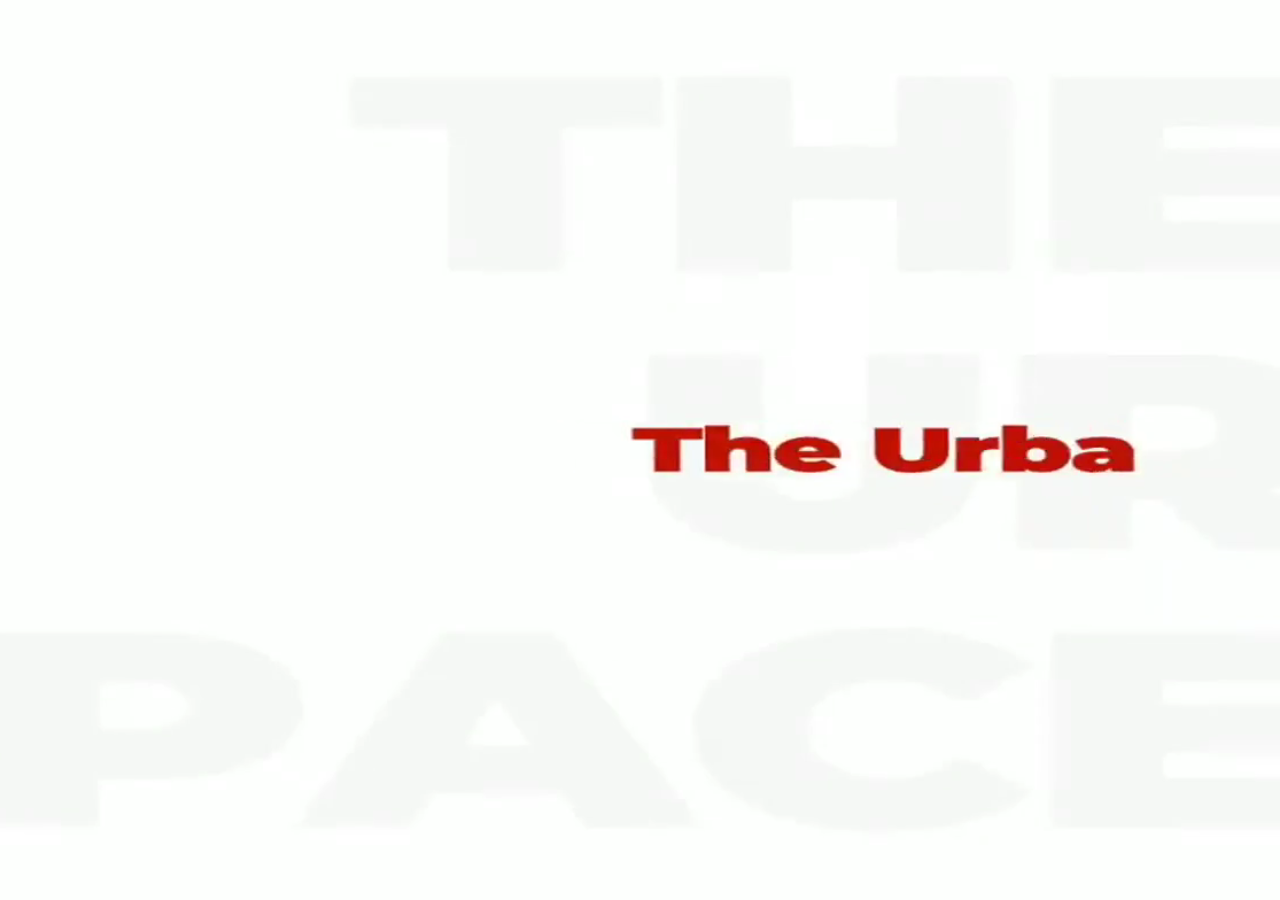
<file: index.html>
<!DOCTYPE html>
<html>
<head>
<meta name="viewport" content="width=device-width, initial-scale=1.0">
<title>TheURSpace</title>
<link rel="stylesheet" type="text/css" href="style.css">
</head>
<body>
    <section>
      <!-- The video -->
<video autoplay muted loop id="myVideo">
  <source src="theurspace1.mp4" type="video/mp4">
</video>
        <div class="content">
            <div>
                <h2>The UR Space</h2>
                <p>The Urban Rural Space is a Odisha,Delhi-NCR,and Haryana based firm of architects,urbanists,landscape professionals,interiors and product designers,structural & environmental engineers and inventors.
                 <br> We give our emphasis mostly on the climate,history,building materials and predecents of the building culture of the space or the place we are working upon. All these analyzations help us inform the design procedure with an exact inspection of how contemporary life is evolving and changing unceasingly.<br>
                  The Rapid increase and developement in the multicultural exchanges,global economical flows and communication technologies that stand a need for a new and advanced ways of architectural concepts and urban organizations,our main goal is always to consider the built environment as a totality and  to apply truly integrated approach to responsible design.
                </p>
                <a href="#">Learn More</a>
            </div>
        </div>
        <div class="imgbg">
            <img src="theurspace.jpg">
        </div>
        <ul class="nav">
            <li><a href="Projects.html">Projects</a></li>
            <li><a href="index.html">Firm</a></li>
            <li><a href="#">Publications</a></li>
            <li><a href="#">+Plus</a></li>
            <li><a href="Contact.html">Contact</a></li>
        </ul>
        <ul class="sci">
            <li><a href="https://www.facebook.com/theurspace/"><img border="0" alt="facebook" src="fb.png" width="35" height="35"></a></li>
            <li><a href="https://www.instagram.com/the_ur_space/"><img border="0" alt="instagram" src="insta.png" width="35" height="35"></a></li>
            <li><a href="#"><img border="0" alt="linkedin" src="lnkd.png" width="35" height="35"></a></li>
        </ul>
        
    </section>
</body>
</html>
</file>
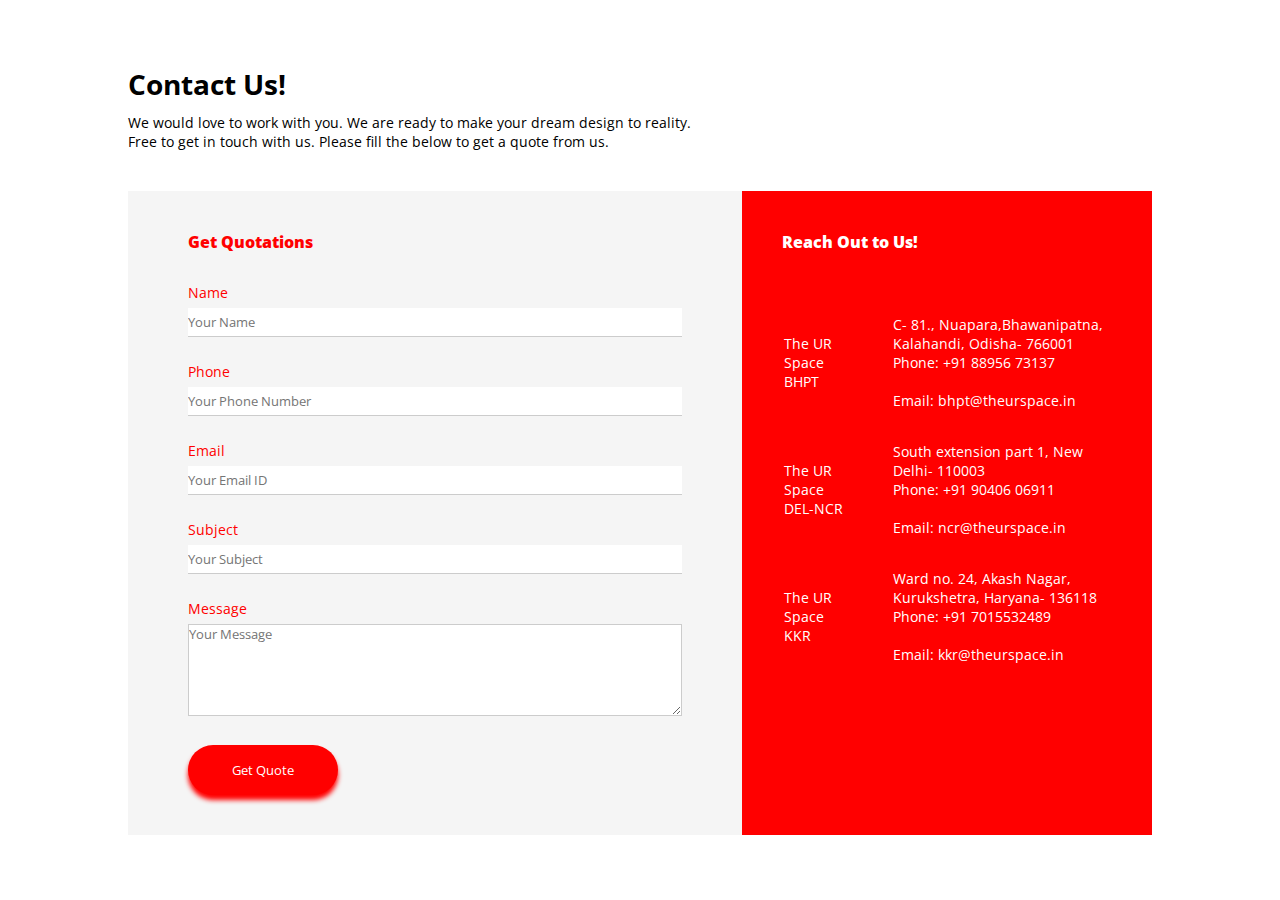
<file: Contact.html>
<!DOCTYPE html>
<html>
<head>
<meta name="viewport" content="width=device-width, initial-scale=1.0">
<title>TheURSpace-Contact Us!</title>
<link rel="stylesheet" type="text/css" href="style.css">
<link rel="stylesheet" type="text/css" href="style_contact.css">
</head>
<body>
    <section>
<div class="container">
    <h1>Contact Us!</h1>
    <p>We would love to work with you. We are ready to make your dream design to reality.<br> Free to get in touch with us. Please fill the below to get a quote from us.</p>
    <div class="contact-box">
        <div class="contact-left">
                <h3>Get Quotations</h3>
                <form action="mailto:shaswat2205.sahu@gmail.com" method="post" enctype="text/plain">
                    <div class="input-row">
                        <label>Name</label>
                        <input type="text" name="Name" placeholder="Your Name">
                    </div>
                    <div class="input-row">
                        <label>Phone </label>
                        <input type="text"name="Phone" placeholder="Your Phone Number">
                    </div>
                    <div class="input-row">
                        <label>Email</label>
                        <input type="text" name="Email" placeholder="Your Email ID">
                    </div>
                    <div class="input-row">
                        <label>Subject</label>
                        <input type="text" name="Subject" placeholder="Your Subject">
                    </div>

                    <label>Message</label>
                    <textarea rows="5" name="Message" placeholder="Your Message"></textarea>
                    <button type="submit">Get Quote</button>

                </form>
        </div>
        <div class="contact-right">
                <h3>Reach Out to Us!</h3>

                <table>
                    <tr>
                        <td>The UR Space BHPT</td>
                        <td>C- 81., Nuapara,Bhawanipatna, Kalahandi, Odisha- 766001<br>
                            Phone: +91 88956 73137<br><br>
                            Email: bhpt@theurspace.in</td>
                    </tr>

                    <tr>
                        <td>The UR Space DEL-NCR</td>
                        <td>South extension part 1, New Delhi- 110003<br>
                            Phone: +91 90406 06911<br><br>
                            Email: ncr@theurspace.in</td>
                    </tr>

                    <tr>
                        <td>The UR Space KKR</td>
                        <td>Ward no. 24, Akash Nagar, Kurukshetra, Haryana- 136118<br>
                            Phone: +91 7015532489<br><br>
                            Email: kkr@theurspace.in </td>
                    </tr>


                </table>
        </div>
    </div>
</div>
        <div class="imgbg">
            <img src="theurspace.jpg">
        </div>
        <ul class="nav">
            <li><a href="Projects.html">Projects</a></li>
            <li><a href="index.html">Firm</a></li>
            <li><a href="#">Publications</a></li>
            <li><a href="#">+Plus</a></li>
            <li><a href="Contact.html">Contact</a></li>
        </ul>
        <ul class="sci">
            <li><a href="https://www.facebook.com/theurspace/"><img border="0" alt="facebook" src="fb.png" width="35" height="35"></a></li>
            <li><a href="https://www.instagram.com/the_ur_space/"><img border="0" alt="instagram" src="insta.png" width="35" height="35"></a></li>
            <li><a href="#"><img border="0" alt="linkedin" src="lnkd.png" width="35" height="35"></a></li>
        </ul>
        
    </section>
</body>
</html>
</file>
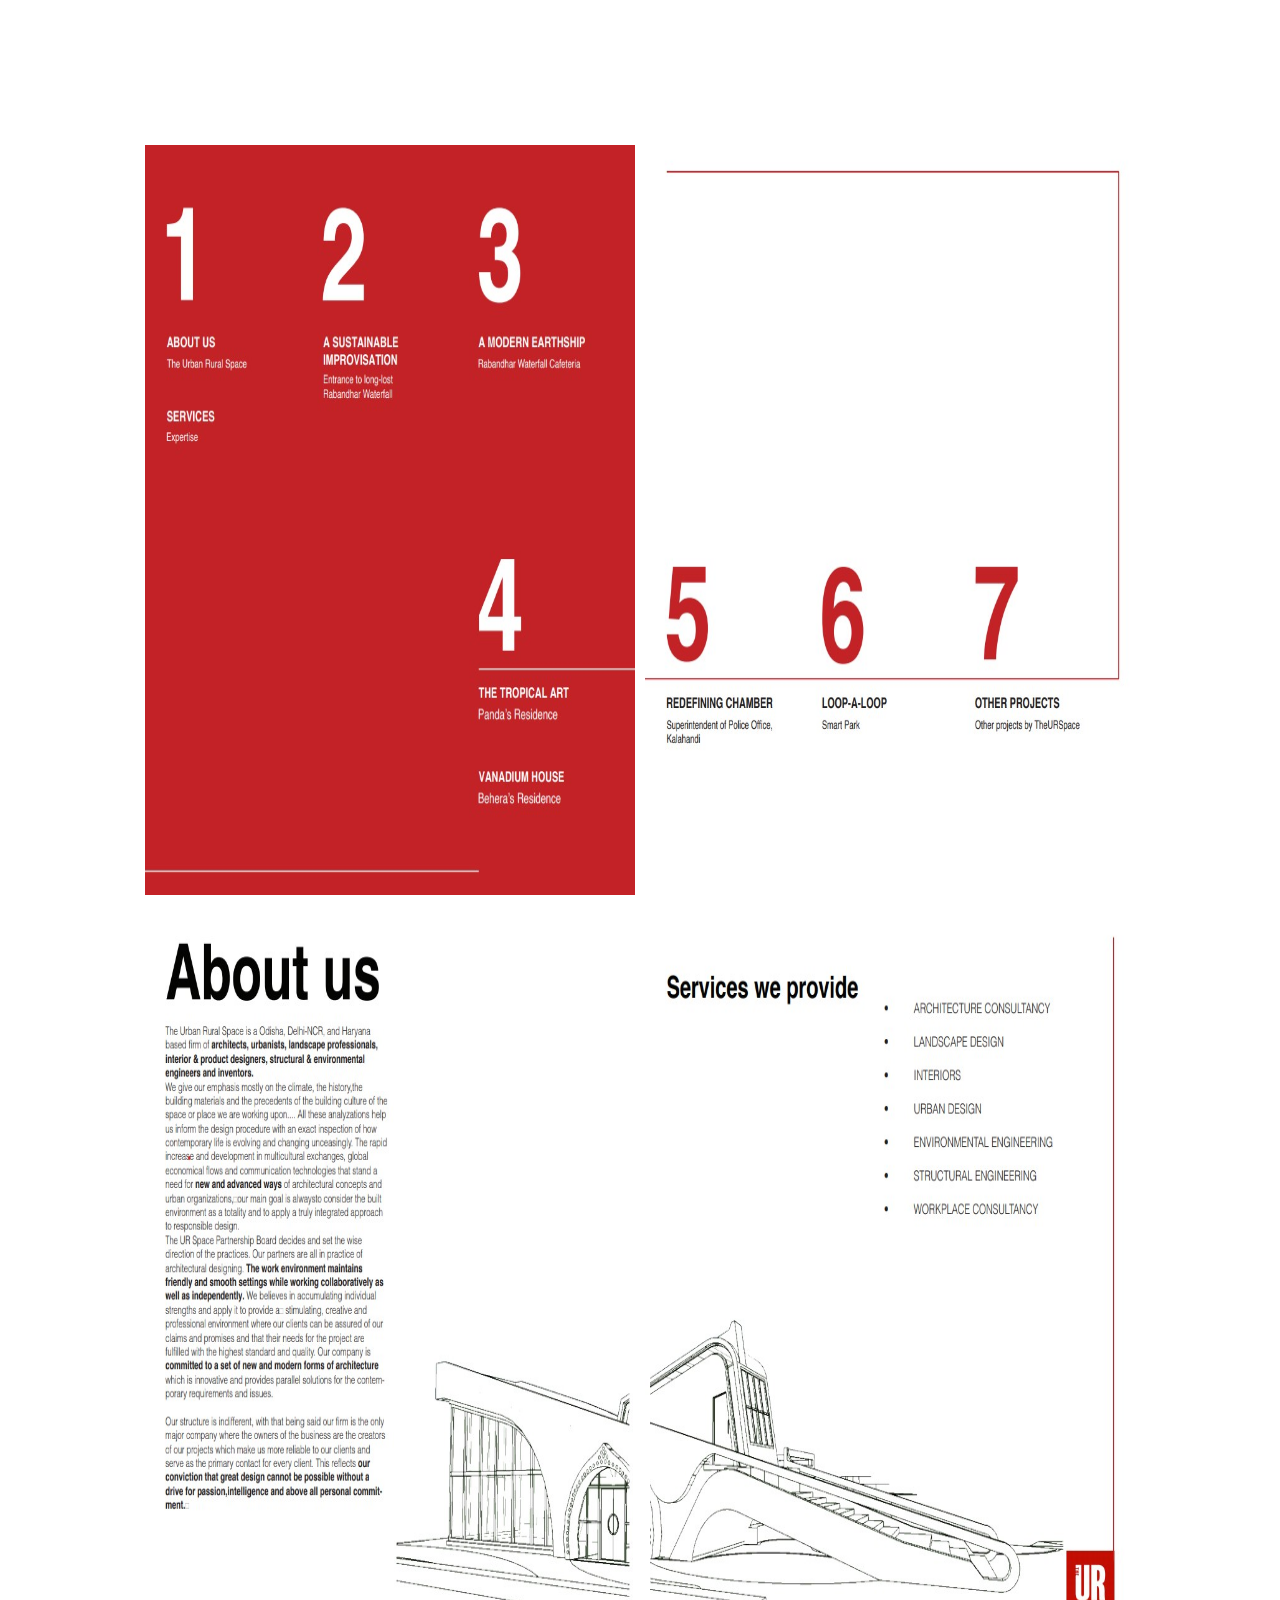
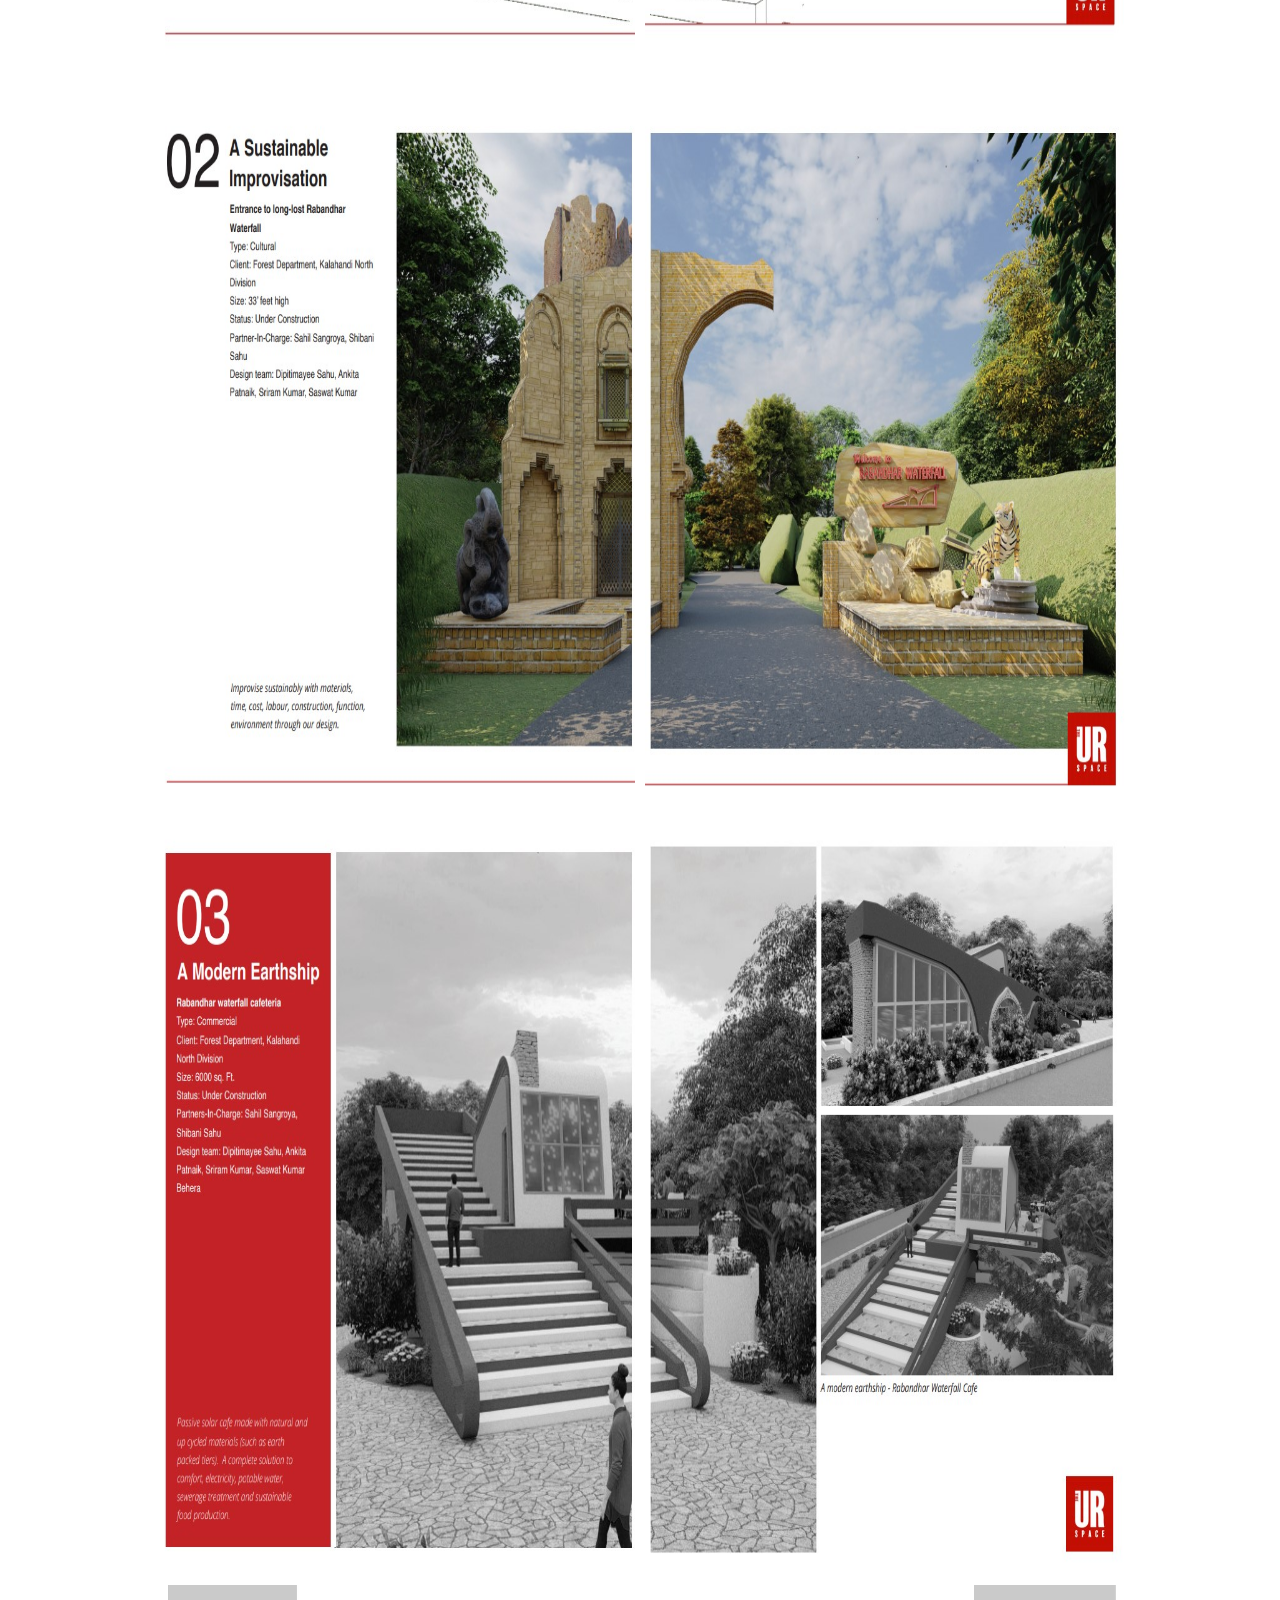
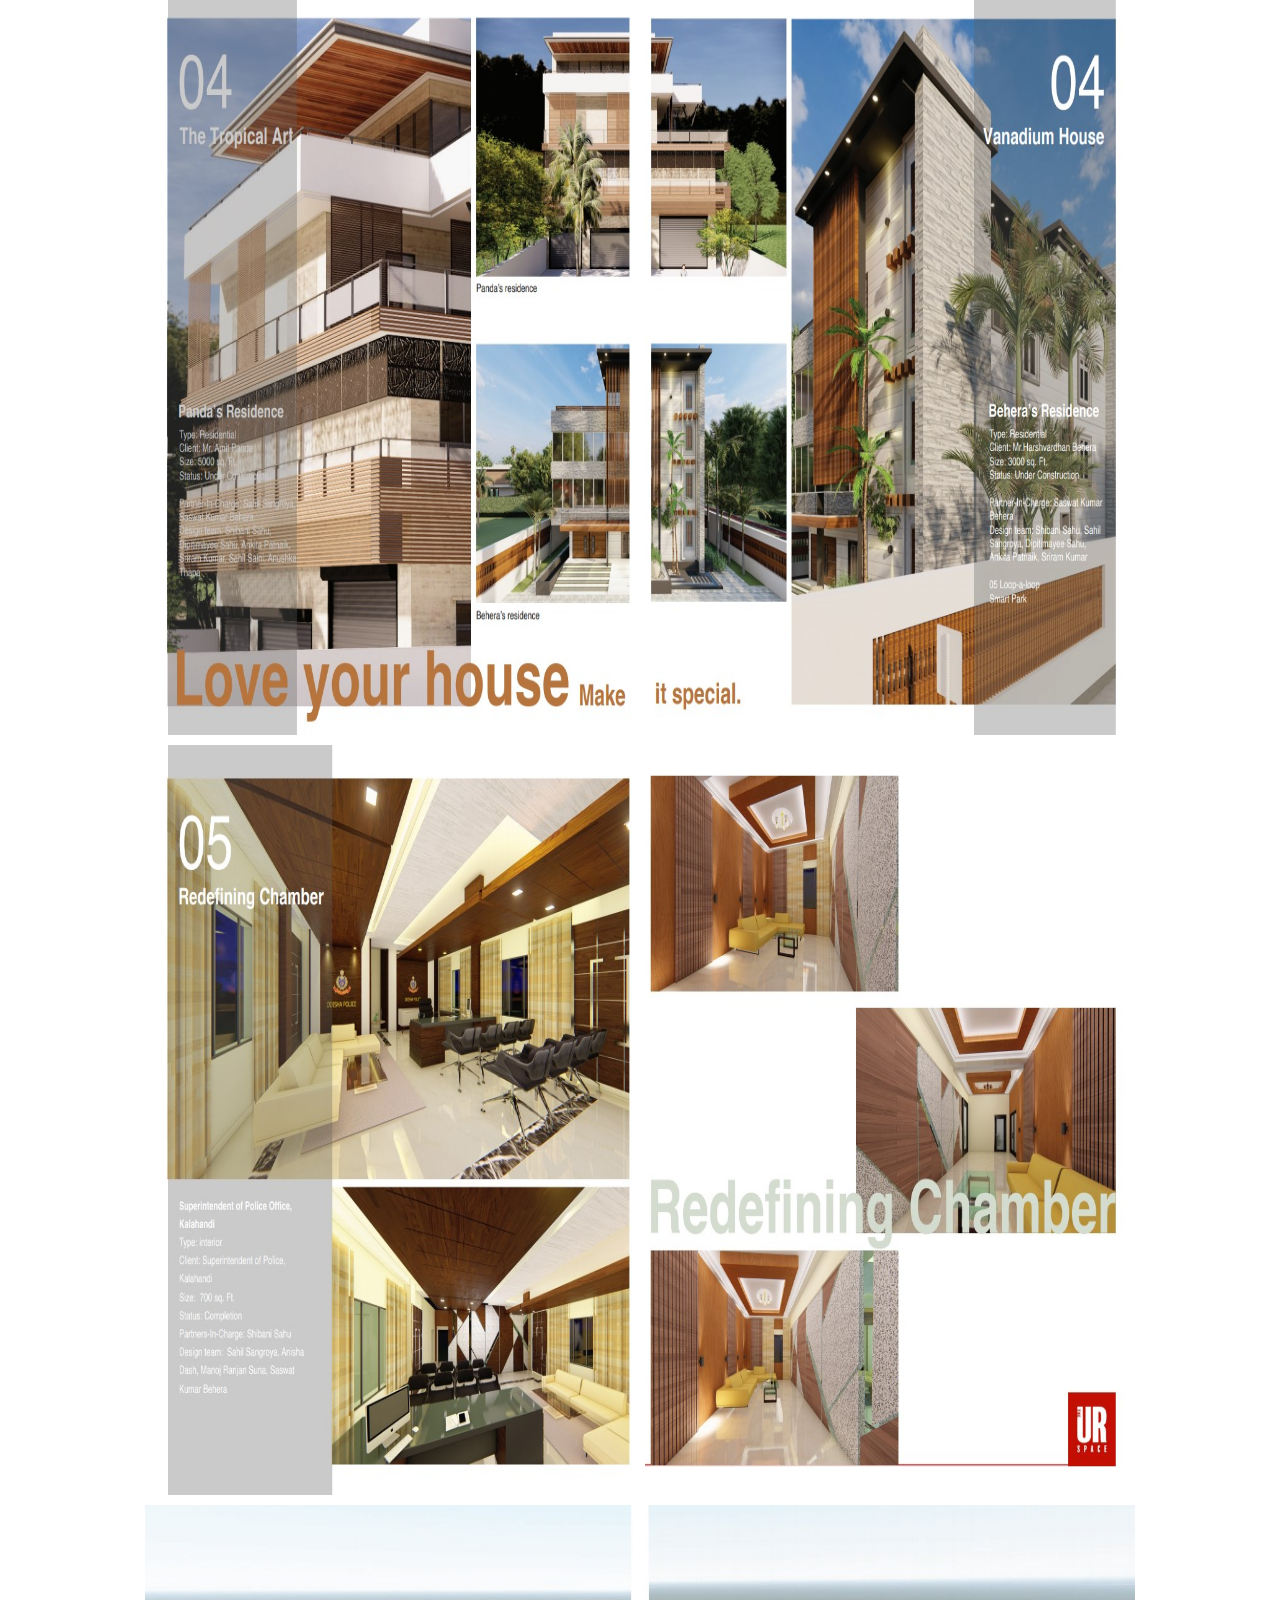
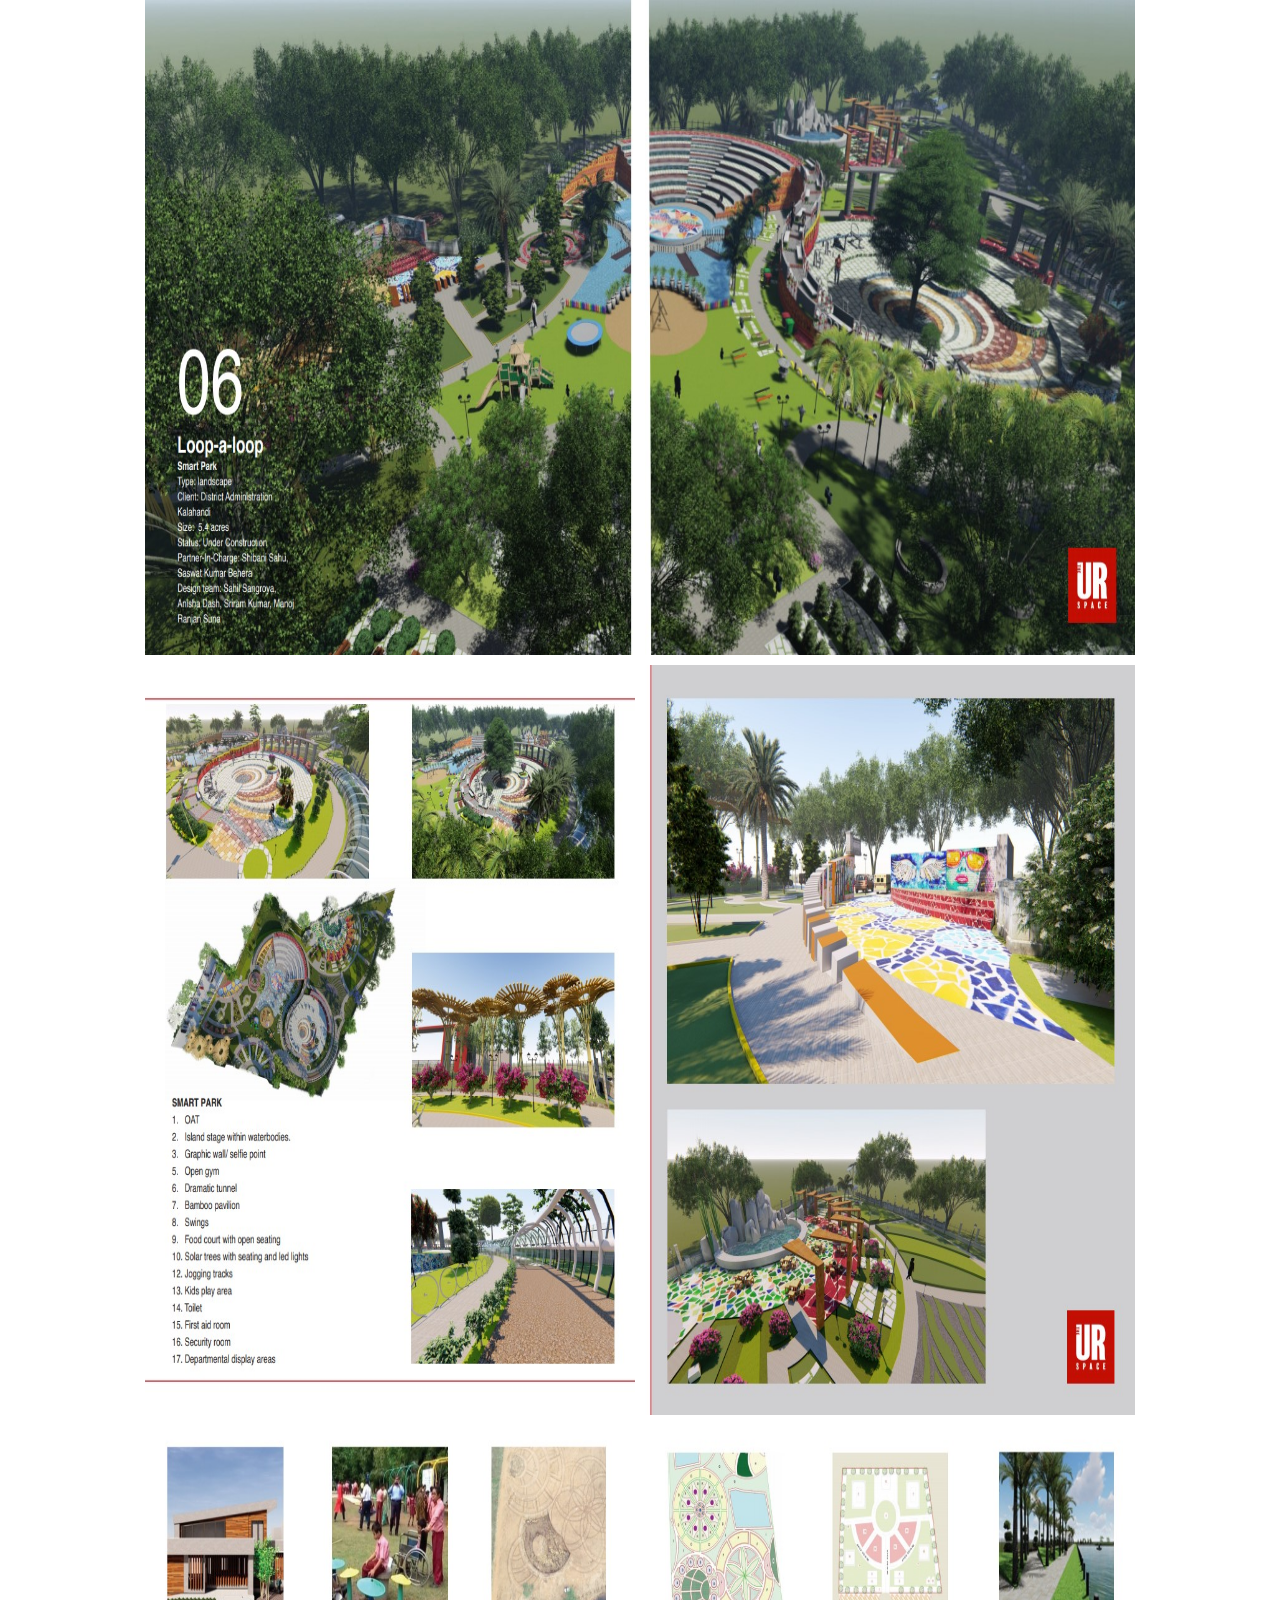
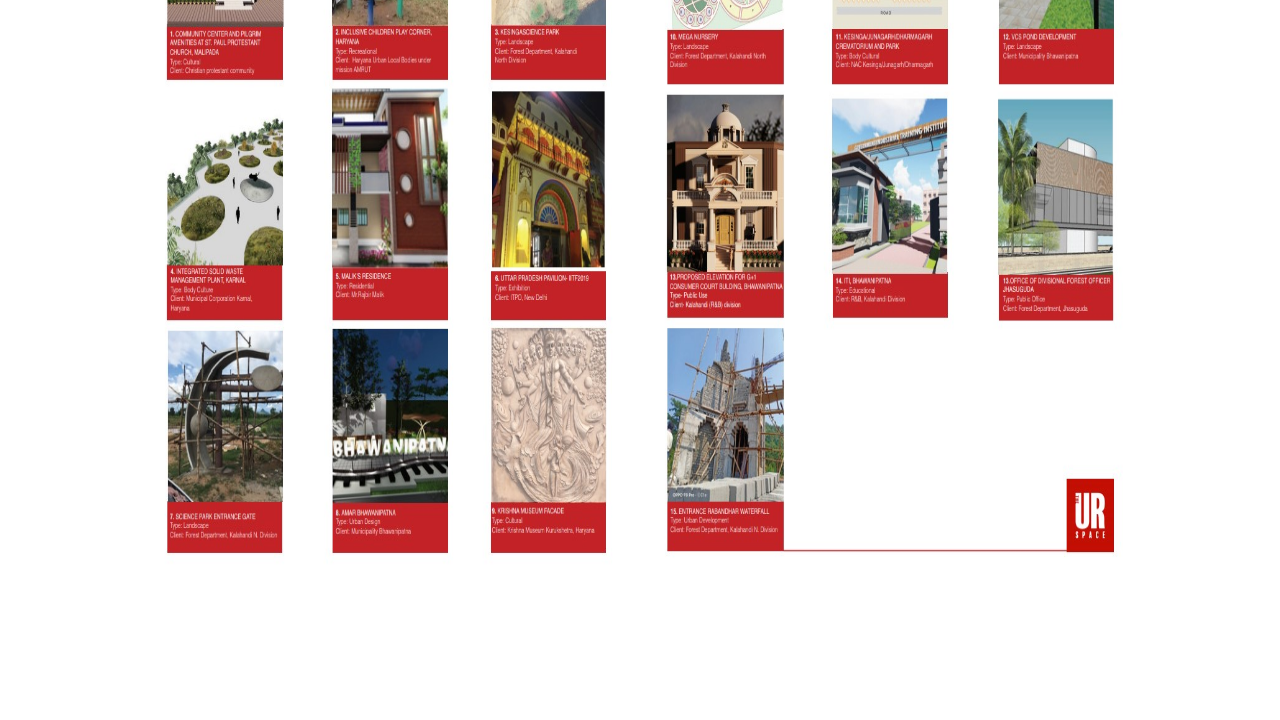
<file: Projects.html>
<!DOCTYPE html>
<html>
<head>
<meta name="viewport" content="width=device-width, initial-scale=1.0">
<title>TheURSpace</title>
<link rel="stylesheet" type="text/css" href="style.css">
<link rel="stylesheet" type="text/css" href="grid-gallery.css" media="all">

</head>
<body>
    <section>

        <div class="container">


            <div class="gallery-container">
                <div class="gallery-item">
                <div class="image">
                    <img src="profile/2.jpg" alt="theurspacecontent">
                </div>
                <div class="text">Content</div>
                </div>
            </div>
            <div class="gallery-container">
                <div class="gallery-item">
                <div class="image">
                    <img src="profile/3.jpg" alt="theurspacecontent">
                </div>
                <div class="text">Content</div>
                </div>
            </div>
            <div class="gallery-container">
                <div class="gallery-item">
                <div class="image">
                    <img src="profile/4.jpg" alt="About us">
                </div>
                <div class="text">About Us</div>
                </div>
            </div>
            <div class="gallery-container">
                <div class="gallery-item">
                <div class="image">
                    <img src="profile/5.jpg" alt="Sevices">
                </div>
                <div class="text">Services We Provide</div>
                </div>
            </div>
            <div class="gallery-container">
                <div class="gallery-item">
                <div class="image">
                    <img src="profile/6.jpg" alt="Ravandhara">
                </div>
                <div class="text">Ravandhara</div>
                </div>
            </div>
            <div class="gallery-container">
                <div class="gallery-item">
                <div class="image">
                    <img src="profile/7.jpg" alt="Ravandhara">
                </div>
                <div class="text">Ravandhara</div>
                </div>
            </div>
            <div class="gallery-container">
                <div class="gallery-item">
                <div class="image">
                    <img src="profile/8.jpg" alt="Earthship">
                </div>
                <div class="text">Earthship</div>
                </div>
            </div>
            <div class="gallery-container">
                <div class="gallery-item">
                <div class="image">
                    <img src="profile/9.jpg" alt="Earthship">
                </div>
                <div class="text">Earthship</div>
                </div>
            </div>
            <div class="gallery-container">
                <div class="gallery-item">
                <div class="image">
                    <img src="profile/10.jpg" alt="Vanadium House">
                </div>
                <div class="text">Vanadium House</div>
                </div>
            </div>
            <div class="gallery-container">
                <div class="gallery-item">
                <div class="image">
                    <img src="profile/11.jpg" alt="Vanadium House">
                </div>
                <div class="text">Vanadium House</div>
                </div>
            </div>
            <div class="gallery-container">
                <div class="gallery-item">
                <div class="image">
                    <img src="profile/12.jpg" alt="Redefining Chamber">
                </div>
                <div class="text">Redefining Chamber</div>
                </div>
            </div>
            <div class="gallery-container">
                <div class="gallery-item">
                <div class="image">
                    <img src="profile/13.jpg" alt="Redefining Chamber">
                </div>
                <div class="text">Redefining Chamber</div>
                </div>
            </div>
            <div class="gallery-container">
                <div class="gallery-item">
                <div class="image">
                    <img src="profile/14.jpg" alt="Loop-a-Loop">
                </div>
                <div class="text">Loop-a-Loop</div>
                </div>
            </div>
            <div class="gallery-container">
                <div class="gallery-item">
                <div class="image">
                    <img src="profile/15.jpg" alt="Loop-a-Loop">
                </div>
                <div class="text">Loop-a-Loop</div>
                </div>
            </div>
            <div class="gallery-container">
                <div class="gallery-item">
                <div class="image">
                    <img src="profile/16.jpg" alt="Loop-a-Loop">
                </div>
                <div class="text">Loop-a-Loop</div>
                </div>
            </div>
            <div class="gallery-container">
                <div class="gallery-item">
                <div class="image">
                    <img src="profile/17.jpg" alt="Loop-a-Loop">
                </div>
                <div class="text">Loop-a-Loop</div>
                </div>
            </div>
            <div class="gallery-container">
                <div class="gallery-item">
                <div class="image">
                    <img src="profile/18.jpg" alt="All Projects">
                </div>
                <div class="text">All Projects</div>
                </div>
            </div>
            <div class="gallery-container">
                <div class="gallery-item">
                <div class="image">
                    <img src="profile/19.jpg" alt="All Projects">
                </div>
                <div class="text">All Projects</div>
                </div>
            </div>
           

            

        </div>
        <div class="imgbg">
            <img src="theurspace.jpg">
        </div>
        <ul class="nav">
            <li><a href="Projects.html">Projects</a></li>
            <li><a href="index.html">Firm</a></li>
            <li><a href="#">Publications</a></li>
            <li><a href="#">+Plus</a></li>
            <li><a href="Contact.html">Contact</a></li>
        </ul>
        <ul class="sci">
            <li><a href="https://www.facebook.com/theurspace/"><img border="0" alt="facebook" src="fb.png" width="35" height="35"></a></li>
            <li><a href="https://www.instagram.com/the_ur_space/"><img border="0" alt="instagram" src="insta.png" width="35" height="35"></a></li>
            <li><a href="#"><img border="0" alt="linkedin" src="lnkd.png" width="35" height="35"></a></li>
        </ul>
        
    </section>
</body>
</html>
</file>
<file: style.css>
@import url('https://fonts.googleapis.com/css?family=Open+Sans:300,400,600,700,800&display=swap');
*
{
  margin: 0;
  padding: 0;
  box-sizing: border-box;
  font-family: 'Open Sans', sans-serif;
}
#myVideo {
  position: fixed;
  right: 0;
  bottom: 0;
  min-width: 100%;
  min-height: 100%;
}
section
{
  position: relative;
  widows: 100%;
  min-height: 100vh;
  background: white;
  display: flex;
  justify-content: space-between;
  align-items: center;
}
.content {
  position: fixed;
  bottom: 75px;
  background: rgba(0, 0, 0, 0.5);
  color: #f1f1f1;
  width: 100%;
  padding: 20px;
  animation: left-in 1s ease-in  forwards;
  animation-delay: 2s;
  opacity: 0;
}
.content h2
{
  color: #A00000;
  font-size: 2.5em;
  font-weight: 600;
}
.content p
{
  color: #fff;
  font-size: 0.8em;
}
.content a
{
  position: relative;
  display: inline-block;
  padding: 15px 30px;
  margin-top: 20px;
  background: #ff256552;
  color: #fff;
  text-decoration: none;
  text-transform: uppercase;
  font-size: 0.95em;
  font-weight: 2px;
  letter-spacing: 2px;
}
.imgbg
{
  position: absolute;
  top: 8px;
  left: 8px;
  animation: left-in 0.25s ease-in  forwards;
  animation-delay: 2s;
  opacity: 1;
}
.imgbg img
{
  width: 100px;
  height: 100px;
  animation: fade-in 0.25s ease-in  forwards;
  animation-delay: 2s;
  opacity: 0;
}
.sci
{
  position: absolute;
  bottom: 25px;
  right: 150px;
  display: flex;
  animation: left-in 0.25s ease-in  forwards;
  animation-delay: 2s;
  opacity: 0;
}
.sci li
{
  list-style: none;
}
.sci li a
{
  text-decoration: none;
  color: #282828;
  margin-right: 50px;
  font-size: 1.2em;
}
.sci li a:hover
{
  height: 50px;
  width: 50px;
}
.nav
{
  position: absolute;
  top: 40px;
  left: 150px;
  display: flex;
  border-left: 5px solid #C80000;
  padding-left: 20px;
  animation: left-in 0.25s ease-in  forwards;
  animation-delay: 0.5s;
  opacity: 0;
}
.nav li
{
  list-style: none;
}
.nav li a
{
  text-decoration: none;
  color: #282828;
  margin-right: 30px;
  font-size: 1em;
  text-transform: uppercase;
  font-weight: 700;
}
.nav li a:hover
{
  color: #009933;
}
@keyframes fade-in
{
    0%
    {
        opacity: 0;
    }
    100%
    {
        opacity: 1;
    }
}
@keyframes left-in
{
    0%
    {
        transform: translateX(-200px);
        opacity: 0;
    }
    100%
    {
        transform: translateX(0px);
        opacity: 1;
    }
}
</file>
<file: style_contact.css>
@import url('https://fonts.googleapis.com/css?family=Open+Sans:300,400,600,700,800&display=swap');
*
{
  margin: 0;
  padding: 0;
  box-sizing: border-box;
  font-family: 'Open Sans', sans-serif;
}
body{
    background: white;
    font-size: 14px;
}
.container{
    width: 80%;
    margin: 50px auto;
}
.contact-box{
    background: #fff;
    display: flex;
}
.contact-left{
      flex-basis: 60%;
      padding: 40px 60px;
      background: whitesmoke;
      color: red;
}
.contact-right{
    flex-basis: 40%;
    padding: 40px;
    background: red;
    color: white;
}
h1{
    margin-bottom: 10px;
}
.container p{
    margin-bottom: 40px;
}
.input-row{
    display: flexbox;
    justify-content: inherit;
    margin-bottom: 20px;  
    padding-bottom: 5px;  
}
.input-row .input-group{
    flex-basis: 45%;
}
input{
    width: 100%;
    border: none;
    border-bottom: 1px solid #ccc;
    outline: none;
    padding-top: 5px;
    padding-bottom: 5px;
}
textarea{
    width: 100%;
    border: 1px solid #ccc;
    outline: none;
    padding: none;
    box-sizing: border-box;
}
label{
    margin-bottom: 6px;
    display: block;
    color: red;
}
button{
    background: red;
    width: 150px;
    border: none;
    outline: none;
    color: white;
    height: 50px;
    border-radius: 50px;
    margin-top: 25px;
    box-shadow: 0px 5px 5px 0px red;
}
.contact-left h3{
    color: red;
    font-weight: 800;
    margin-bottom: 30px;
}
.contact-right h3{
    font-weight: 800;
    margin-bottom: 30px;
}
tr td:first-child{
    padding-right: 40px;   
}
tr td{
    padding-top: 30px;   
}
</file>
<file: grid-gallery.css>
body{
    margin: 20px;
    padding: 0;
    text-align: center;
}
.container{
    padding: 125px;
    display: grid;
    grid-template-columns: repeat(2,1fr);
    grid-auto-rows: 750px;
    grid-gap: 10px;
    grid-auto-flow: dense;
}

.gallery-item{
    width:100%;
    height:100%;
    position:relative;
}

.gallery-item .image{
    width:100%;
    height:100%;
    overflow:hidden;
}

.gallery-item .image img{
    width:100%;
    height:100%;
    object-fit: fill;
    object-position:100%;
    cursor:pointer;
    transition:.5s ease-in-out;
}
.gallery-item:hover .image img{
    transform:scale(1.5);
}

.gallery-item .text{
    opacity:0;
    position:absolute;
    top:50%;
    left:50%;
    transform:translate(-50%,-50%);
    color:#fff;
    font-size:25px;
    pointer-events:none;
    z-index:4;
    transition: .3s ease-in-out;
    -webkit-backdrop-filter: blur(5px) saturate(1.8);
    backdrop-filter: blur(5px) saturate(1.8);
}

.gallery-item:hover .text{
    opacity:1;
    animation: move-down .3s linear;
    padding:1em;
    width:100%;
}




@media screen and (max-width:500px){
    .container{
        grid-template-columns: repeat(1,1fr);
    }
    .w-1,.w-2,.w-3,.w-4,.w-5,.w-6{
        grid-column:span 1;
    }
}


@keyframes move-down{

    0%{
        top:10%;
    }
    50%{
        top:35%;
    }
    100%{
        top:50%;
    }
}
</file>
